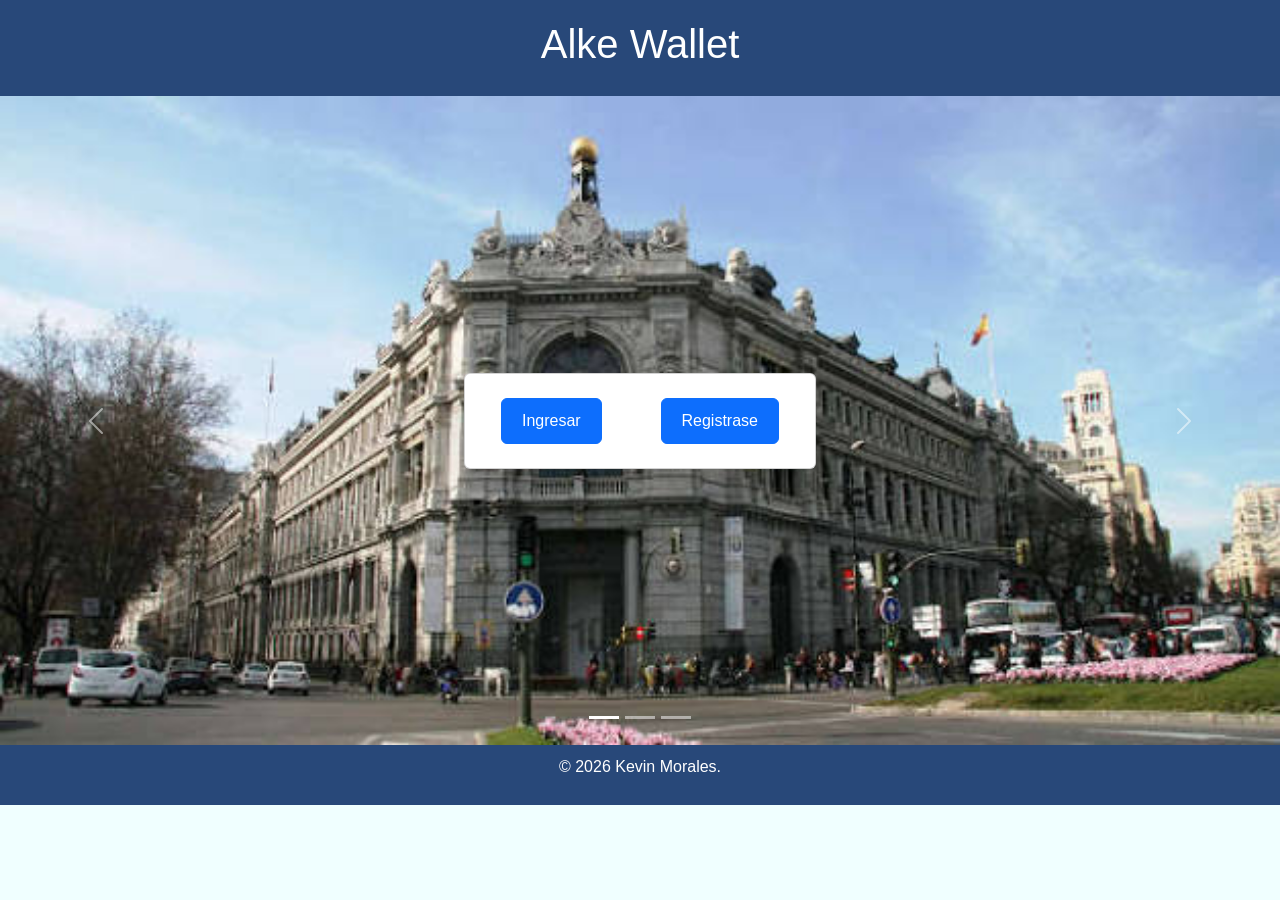
<file: index.html>
<!DOCTYPE html>
<html lang="en">

<head>
    <meta charset="UTF-8">
    <meta name="viewport" content="width=device-width, initial-scale=1.0">
    <title>Document</title>
    <link href="https://cdn.jsdelivr.net/npm/bootstrap@5.3.8/dist/css/bootstrap.min.css" rel="stylesheet"
        integrity="sha384-sRIl4kxILFvY47J16cr9ZwB07vP4J8+LH7qKQnuqkuIAvNWLzeN8tE5YBujZqJLB" crossorigin="anonymous">
    <link rel="stylesheet" href="./assets/css/index.css">

</head>

<body>
    <header>
        <h1>Alke Wallet</h1>
    </header>
    <div class="position-relative ">
        <div class="d-flex justify-content-center align-items-center h-100">
            <div class="card p-4 position-absolute top-50 start-50 translate-middle shadow-lg" style="width: 22rem; z-index: 10;">
                <div class="container">
                    <div class="d-flex justify-content-between">
                        <a class="btn btn-primary text-center" href="login.html">Ingresar</a></li>
                        <a class="btn btn-primary text-center" href="">Registrase</a></li>
                    </div>
                </div>
            </div>
        </div>

        <div class="text-center">
            <div class="carousel slide" id="carousel-d7c2f4aa-d4dd-47ef-9cc3-f0666167cea0" data-bs-ride="carousel">
                <div class="carousel-indicators">
                    <button class="active" type="button" data-bs-target="#carousel-d7c2f4aa-d4dd-47ef-9cc3-f0666167cea0"
                        data-bs-slide-to="0" aria-current="true" aria-label="Slide 1">
                    </button>
                    <button type="button" data-bs-target="#carousel-d7c2f4aa-d4dd-47ef-9cc3-f0666167cea0"
                        data-bs-slide-to="1" aria-current="false" aria-label="Slide 2">
                    </button>
                    <button type="button" data-bs-target="#carousel-d7c2f4aa-d4dd-47ef-9cc3-f0666167cea0"
                        data-bs-slide-to="2" aria-current="false" aria-label="Slide 3">
                    </button>
                </div>
                <div class="carousel-inner">
                    <div class="carousel-item active">
                        <img class="d-block w-100" src="./assets/img/banc.jpg" alt="Carousel image" />
                        <div class="carousel-caption d-none d-md-block">
                            <h5></h5>
                            <p></p>
                        </div>
                    </div>
                    <div class="carousel-item ">
                        <img class="d-block w-100" src="./assets/img/hazte_cliente.jpg" alt="Carousel image" />
                        <div class="carousel-caption d-none d-md-block">
                            <h5></h5>
                            <p></p>
                        </div>
                    </div>
                    <div class="carousel-item ">
                        <img class="d-block w-100" src="./assets/img/images (1).jpg" alt="Carousel image" />
                        <div class="carousel-caption d-none d-md-block">
                            <h5></h5>
                            <p></p>
                        </div>
                    </div>
                </div>
                <button class="carousel-control-prev" type="button"
                    data-bs-target="#carousel-d7c2f4aa-d4dd-47ef-9cc3-f0666167cea0" data-bs-slide="prev">
                    <span class="carousel-control-prev-icon" aria-hidden="true">
                    </span>
                    <span class="visually-hidden">prev</span>
                </button>
                <button class="carousel-control-next" type="button"
                    data-bs-target="#carousel-d7c2f4aa-d4dd-47ef-9cc3-f0666167cea0" data-bs-slide="next">
                    <span class="carousel-control-next-icon" aria-hidden="true">
                    </span>
                    <span class="visually-hidden">next</span>
                </button>
            </div>
        </div>
    </div>
    <script src="https://cdn.jsdelivr.net/npm/bootstrap@5.3.8/dist/js/bootstrap.bundle.min.js"
        integrity="sha384-FKyoEForCGlyvwx9Hj09JcYn3nv7wiPVlz7YYwJrWVcXK/BmnVDxM+D2scQbITxI"
        crossorigin="anonymous"></script>

    <footer>
        <p>© 2026 Kevin Morales.</p>
    </footer>

</body>

</html>
</file>
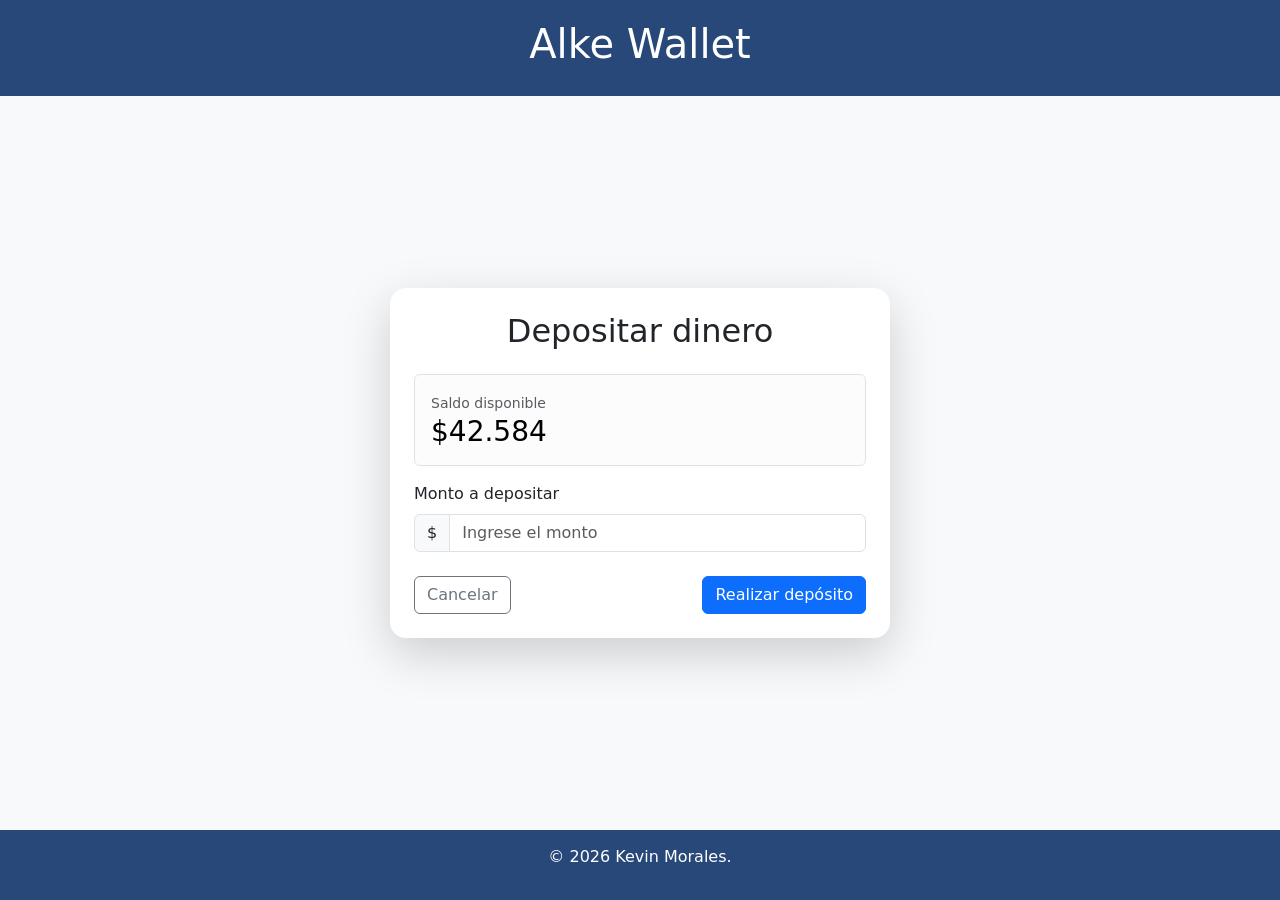
<file: deposit.html>
<!DOCTYPE html>
<html lang="en">
<head>
    <meta charset="UTF-8">
    <meta name="viewport" content="width=device-width, initial-scale=1.0">
    <title>Document</title>
    <link href="https://cdn.jsdelivr.net/npm/bootstrap@5.3.8/dist/css/bootstrap.min.css" rel="stylesheet" integrity="sha384-sRIl4kxILFvY47J16cr9ZwB07vP4J8+LH7qKQnuqkuIAvNWLzeN8tE5YBujZqJLB" crossorigin="anonymous">
    <link rel="stylesheet" href="./assets/css/deposit.css">

</head>
<body>
    <header>
        <h1>Alke Wallet</h1>
    </header>
    <main class="container flex-fill d-flex justify-content-center align-items-center">

        <div class="card shadow-lg border-0 rounded-4" style="max-width:500px; width:100%;">

            <div class="card-body p-4">

                <h2 class="text-center mb-4">
                    Depositar dinero
                </h2>

                <div class="alert alert-light border">

                    <small class="text-muted">
                        Saldo disponible
                    </small>

                    <h3 class="mb-0 text-black">
                        $42.584
                    </h3>

                </div>

                <form>

                    <div class="mb-4">

                        <label for="depositAmount" class="form-label">
                            Monto a depositar
                        </label>

                        <div class="input-group">

                            <span class="input-group-text">$</span>

                            <input
                                type="number"
                                id="depositAmount"
                                class="form-control"
                                placeholder="Ingrese el monto">

                        </div>

                    </div>

                    <div class="d-flex justify-content-between">

                        <a href="menu.html"
                           class="btn btn-outline-secondary">
                            Cancelar
                        </a>

                        <button
                            type="submit"
                            class="btn btn-primary">

                            Realizar depósito

                        </button>

                    </div>

                </form>

            </div>

        </div>

    </main>
        <script src="https://cdn.jsdelivr.net/npm/bootstrap@5.3.8/dist/js/bootstrap.bundle.min.js" integrity="sha384-FKyoEForCGlyvwx9Hj09JcYn3nv7wiPVlz7YYwJrWVcXK/BmnVDxM+D2scQbITxI" crossorigin="anonymous"></script>
         <footer>
        <p>© 2026 Kevin Morales.</p>
    </footer>

</body>
</html>
</file>
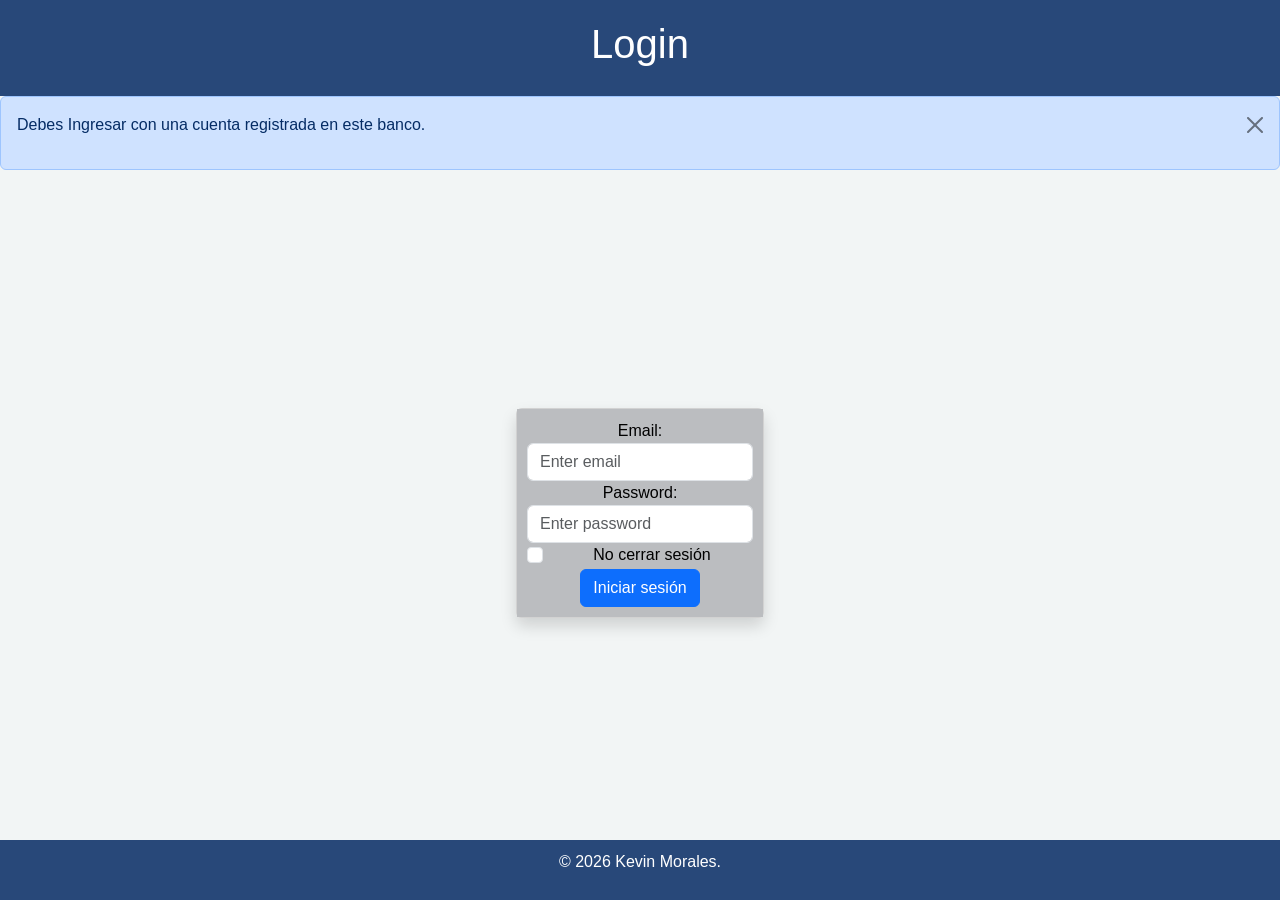
<file: login.html>
<!DOCTYPE html>
<html lang="en">

<head>
    <meta charset="UTF-8">
    <meta name="viewport" content="width=device-width, initial-scale=1.0">
    <title>Document</title>
    <link href="https://cdn.jsdelivr.net/npm/bootstrap@5.3.8/dist/css/bootstrap.min.css" rel="stylesheet"
        integrity="sha384-sRIl4kxILFvY47J16cr9ZwB07vP4J8+LH7qKQnuqkuIAvNWLzeN8tE5YBujZqJLB" crossorigin="anonymous">
    <link rel="stylesheet" href="./assets/css/login.css">
</head>

<body>
    <header>
        <h1>Login</h1>
    </header>
    <!--este es un mensaje de alerta que se desvanece-->
    <svg xmlns="http://www.w3.org/2000/svg" class="d-none">
        <symbol id="check-circle-fill" viewBox="0 0 16 16">
            <path
                d="M16 8A8 8 0 1 1 0 8a8 8 0 0 1 16 0zm-3.97-3.03a.75.75 0 0 0-1.08.022L7.477 9.417 5.384 7.323a.75.75 0 0 0-1.06 1.06L6.97 11.03a.75.75 0 0 0 1.079-.02l3.992-4.99a.75.75 0 0 0-.01-1.05z" />
        </symbol>
        <symbol id="info-fill" viewBox="0 0 16 16">
            <path
                d="M8 16A8 8 0 1 0 8 0a8 8 0 0 0 0 16zm.93-9.412-1 4.705c-.07.34.029.533.304.533.194 0 .487-.07.686-.246l-.088.416c-.287.346-.92.598-1.465.598-.703 0-1.002-.422-.808-1.319l.738-3.468c.064-.293.006-.399-.287-.47l-.451-.081.082-.381 2.29-.287zM8 5.5a1 1 0 1 1 0-2 1 1 0 0 1 0 2z" />
        </symbol>
        <symbol id="exclamation-triangle-fill" viewBox="0 0 16 16">
            <path
                d="M8.982 1.566a1.13 1.13 0 0 0-1.96 0L.165 13.233c-.457.778.091 1.767.98 1.767h13.713c.889 0 1.438-.99.98-1.767L8.982 1.566zM8 5c.535 0 .954.462.9.995l-.35 3.507a.552.552 0 0 1-1.1 0L7.1 5.995A.905.905 0 0 1 8 5zm.002 6a1 1 0 1 1 0 2 1 1 0 0 1 0-2z" />
        </symbol>
    </svg>

    <div class="alert alert-dismissible fade show alert-primary" role="alert">
        <!-- <svg class="bi flex-shrink-0 me-2" role="img" aria-label="Info:"><use xlink:href="#info-fill"/></svg> -->
        <!-- pendiente boton de cerrar alerta -->
        <p>Debes Ingresar con una cuenta registrada en este banco.</p>
        <button type="button" class="btn-close" data-bs-dismiss="alert" aria-label="cerrar">
        </button>
    </div>
    <main class="container flex-grow-1 d-flex justify-content-center align-items-center">
        <div class="card shadow rounded">
            <form class="w-100" style="max-width: 400px;" action="menu.html" method="get">
                <label for="email">Email:</label>
                <input type="email" class="form-control" id="email" placeholder="Enter email">

                <label for="password">Password:</label>
                <input type="password" class="form-control" id="password" placeholder="Enter password">
                <div class="form-check">
                    <input class="form-check-input" type="checkbox"
                        id="form-check-33c4641c-89a2-44e1-b7d0-87632a81d67c" />
                    <label class="form-check-label" for="form-check-33c4641c-89a2-44e1-b7d0-87632a81d67c">No cerrar
                        sesión</label>
                </div>
                <button class="btn btn-primary" type="submit">Iniciar sesión</button>
            </form>
        </div>
    </main>
    <script src="https://cdn.jsdelivr.net/npm/bootstrap@5.3.8/dist/js/bootstrap.bundle.min.js"
        integrity="sha384-FKyoEForCGlyvwx9Hj09JcYn3nv7wiPVlz7YYwJrWVcXK/BmnVDxM+D2scQbITxI"
        crossorigin="anonymous"></script>
    <footer>
        <p>© 2026 Kevin Morales.</p>
    </footer>

</body>

</html>
</file>
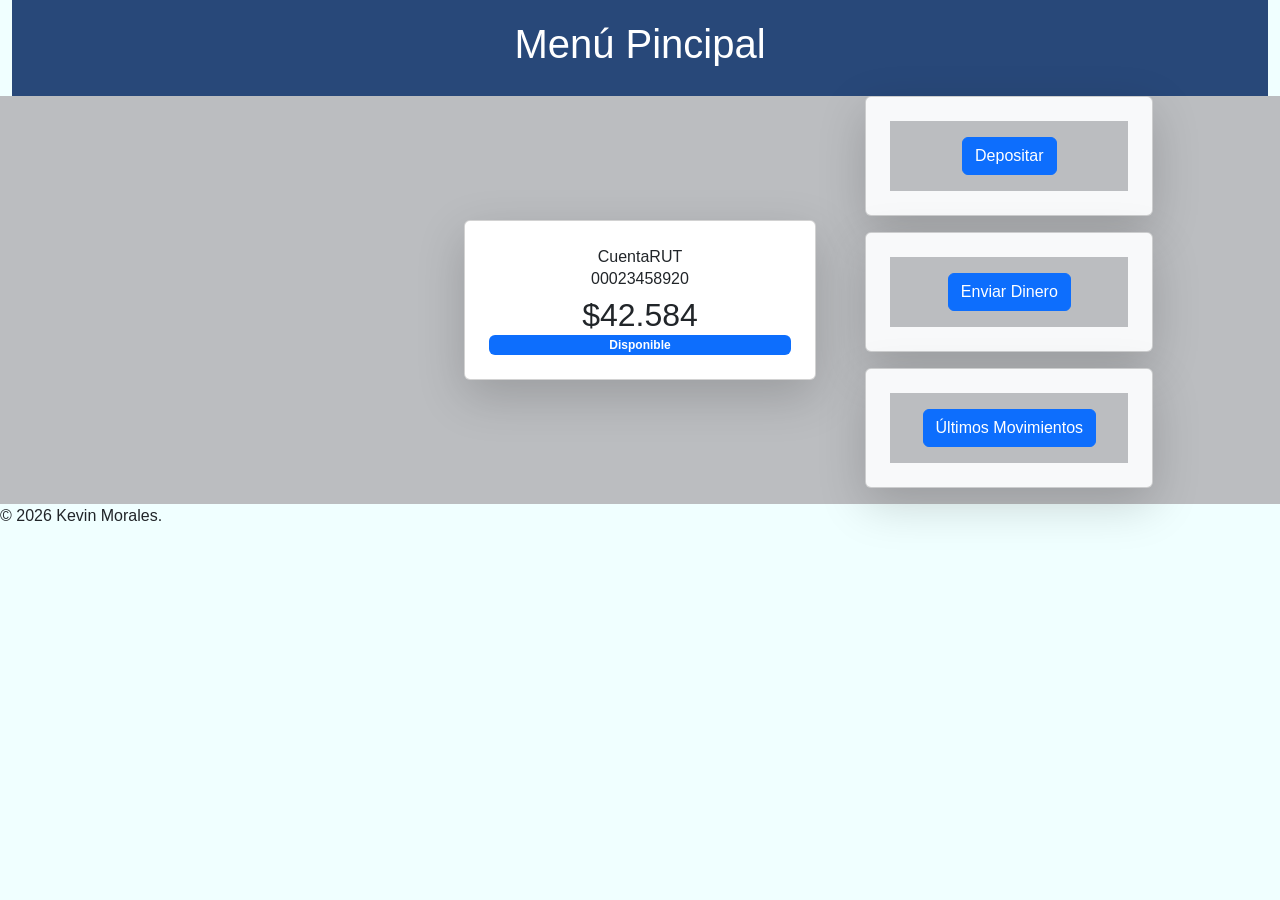
<file: menu.html>
<!DOCTYPE html>
<html lang="es"> <!-- cambiar valor de atributo lang -->

<head>
    <meta charset="UTF-8">
    <meta name="viewport" content="width=device-width, initial-scale=1.0">
    <title>Alke Wallet | Menú</title>
    <link href="https://cdn.jsdelivr.net/npm/bootstrap@5.3.8/dist/css/bootstrap.min.css" rel="stylesheet"
        integrity="sha384-sRIl4kxILFvY47J16cr9ZwB07vP4J8+LH7qKQnuqkuIAvNWLzeN8tE5YBujZqJLB" crossorigin="anonymous">
    <link rel="stylesheet" href="./assets/css/menu.css">
</head>

<body>
    <main class="container-fluid flex-grow-1">
        <header>
            <h1>Menú Pincipal</h1>
        </header>
        <div class="row align-items-center h-100">
            <div class="col-md-4 col-12">

            </div>
            <div class="col-md-4 d-flex justify-content-center col-12">
                <div class="card p-4 d-flex justify-content-center shadow-lg text-center"
                    style="width: 22rem; z-index: 10">
                    <label for="balance">CuentaRUT</label>
                    <h6>00023458920</h6>
                    <h2 class="mb-0">$42.584</h2> 
                    <span class="badge bg-primary">Disponible</span>
                </div>
            </div>
            <div class="col-md-4 col-12">
                <div class="text-center">
                    <div class="card p-4 d-flex justify-content-center shadow-lg text-center text-bg-light mb-3" style="max-width: 18rem;">
                        <div class="card-body">
                            <a class="btn btn-primary" href="deposit.html">Depositar</a>
                        </div>
                    </div>
                    <div class="card p-4 d-flex justify-content-center shadow-lg text-center text-bg-light mb-3" style="max-width: 18rem;">
                        <div class="card-body">
                            <a class="btn btn-primary" href="sendmoney.html">Enviar Dinero</a>
                        </div>
                    </div>
                    <div class="card p-4 d-flex justify-content-center shadow-lg text-center text-bg-light mb-3" style="max-width: 18rem;">
                        <div class="card-body">
                            <a class="btn btn-primary" href="transactions.html">Últimos Movimientos</a>
                        </div>
                    </div>
                </div>
            </div>
        </div>
    </main>
    <footer>
        <p>© 2026 Kevin Morales.</p>
    </footer>
</body>
<script src="https://cdn.jsdelivr.net/npm/bootstrap@5.3.8/dist/js/bootstrap.bundle.min.js"></script>


</html>
</file>
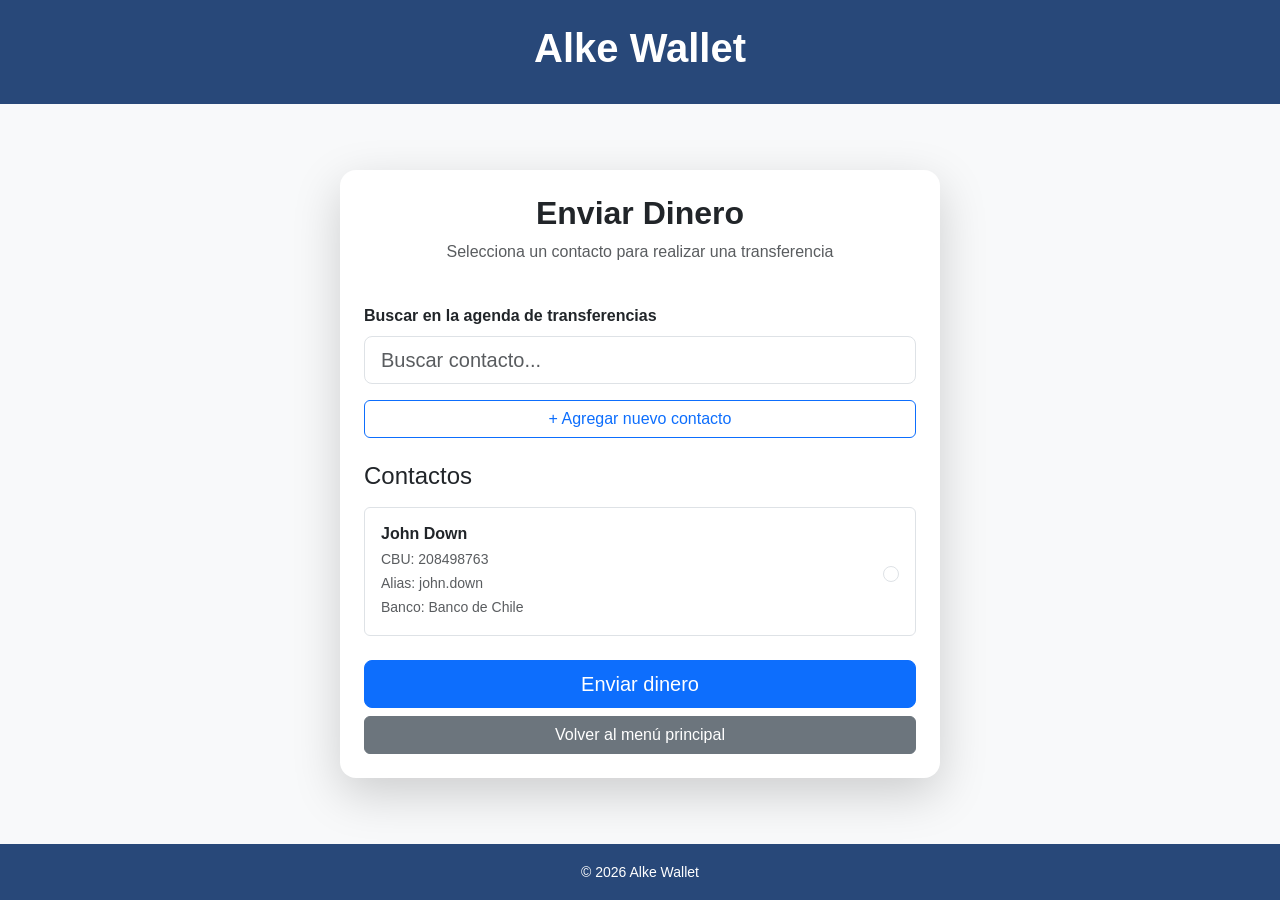
<file: sendmoney.html>
<!DOCTYPE html>
<html lang="es">

<head>
    <meta charset="UTF-8">
    <meta name="viewport" content="width=device-width, initial-scale=1.0">

    <title>Enviar Dinero - Alke Wallet</title>

    <link href="https://cdn.jsdelivr.net/npm/bootstrap@5.3.8/dist/css/bootstrap.min.css"
        rel="stylesheet">
        <link rel="stylesheet" href="./assets/css/sendmoney.css">
</head>

<body class="bg-light">

    <div class="container-fluid min-vh-100 w-100 d-flex flex-column p-0">

        <header class="py-4">
            <h1 class="text-center fw-bold">Alke Wallet</h1>
        </header>

        <main class="flex-grow-1 d-flex justify-content-center align-items-center">

            <div class="card shadow-lg border-0 rounded-4 p-4"
                style="max-width: 600px; width: 100%;">

                <div class="text-center mb-4">
                    <h2 class="fw-bold">Enviar Dinero</h2>

                    <p class="text-muted">
                        Selecciona un contacto para realizar una transferencia
                    </p>
                </div>

                <form>

                    <div class="mb-3">
                        <label for="searchContact" class="form-label fw-semibold">
                            Buscar en la agenda de transferencias
                        </label>

                        <input type="text"
                            class="form-control form-control-lg"
                            id="searchContact"
                            placeholder="Buscar contacto...">
                    </div>

                    <div class="d-grid mb-4">
                        <button type="button"
                            class="btn btn-outline-primary">
                            + Agregar nuevo contacto
                        </button>
                    </div>

                    <h4 class="mb-3">Contactos</h4>

                    <ul id="contactList" class="list-group mb-4">

                        <li class="list-group-item p-3">

                            <div class="d-flex justify-content-between align-items-center">

                                <div>
                                    <h6 class="mb-1 fw-bold">
                                        John Down
                                    </h6>

                                    <small class="text-muted">
                                        CBU: 208498763
                                    </small>

                                    <br>

                                    <small class="text-muted">
                                        Alias: john.down
                                    </small>

                                    <br>

                                    <small class="text-muted">
                                        Banco: Banco de Chile
                                    </small>
                                </div>

                                <input type="radio"
                                    name="contact"
                                    class="form-check-input"
                                    value="john-down">

                            </div>

                        </li>

                    </ul>

                    <div class="d-grid mb-2">
                        <button type="submit"
                            class="btn btn-primary btn-lg">
                            Enviar dinero
                        </button>
                    </div>

                </form>

                <div class="d-grid">
                    <a href="menu.html"
                        class="btn btn-secondary">
                        Volver al menú principal
                    </a>
                </div>

            </div>

        </main>

        <footer class="text-center py-3">
            <small>© 2026 Alke Wallet</small>
        </footer>

    </div>

</body>
</html>
</file>
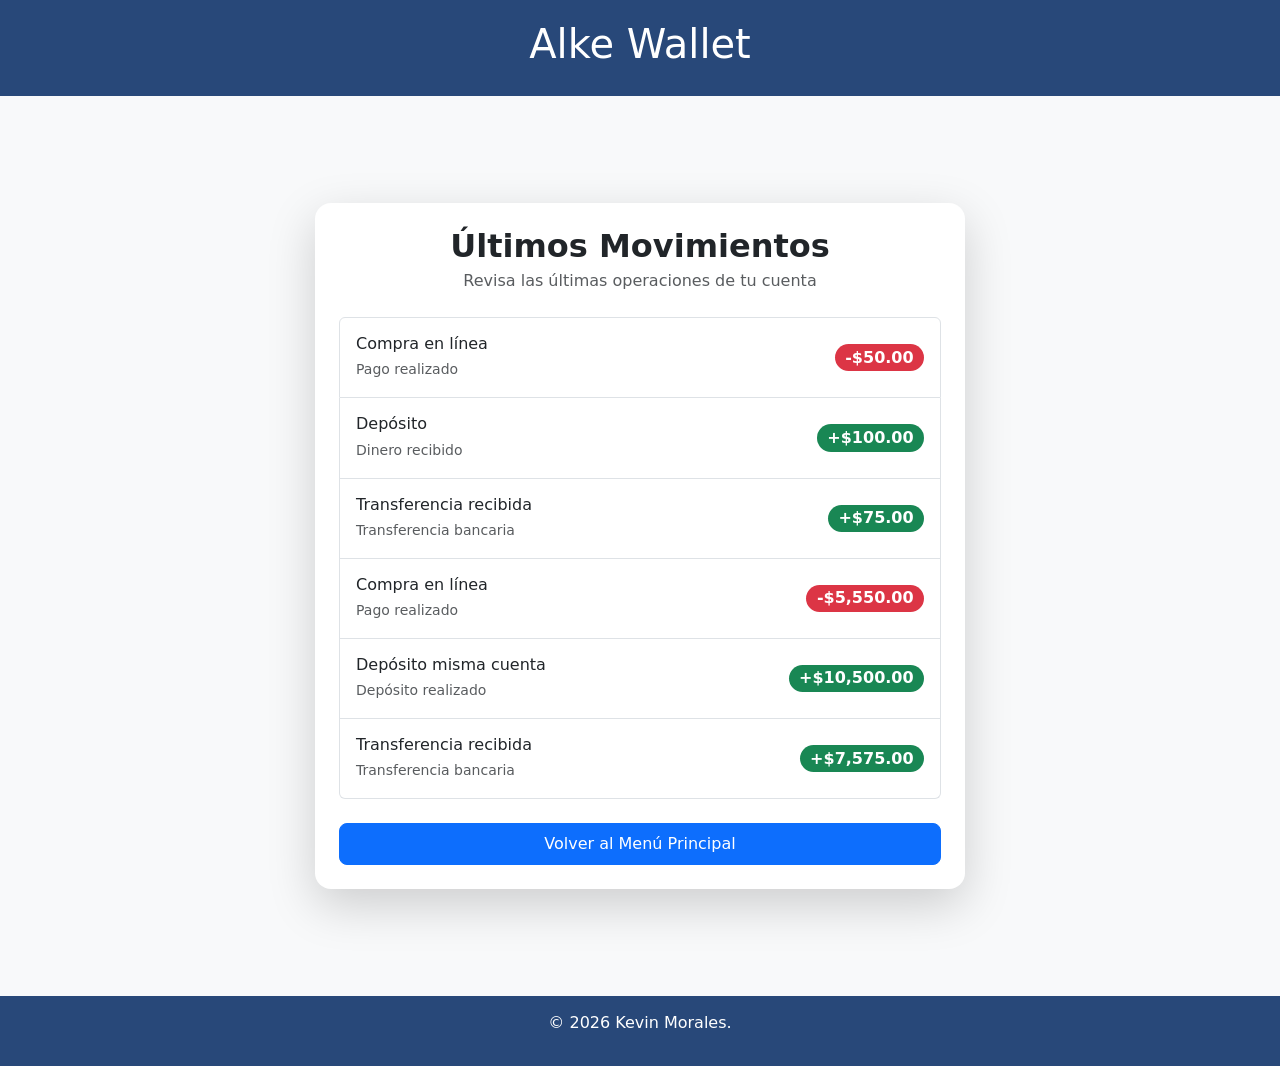
<file: transactions.html>
<!DOCTYPE html>
<html lang="es">

<head>
    <meta charset="UTF-8">
    <meta name="viewport" content="width=device-width, initial-scale=1.0">

    <title>Movimientos - Alke Wallet</title>

    <link href="https://cdn.jsdelivr.net/npm/bootstrap@5.3.8/dist/css/bootstrap.min.css" rel="stylesheet"
        integrity="sha384-sRIl4kxILFvY47J16cr9ZwB07vP4J8+LH7qKQnuqkuIAvNWLzeN8tE5YBujZqJLB" crossorigin="anonymous">
        <link rel="stylesheet" href="./assets/css/transactions.css">
</head>

<body class="bg-light">
    <header>
        <h1>Alke Wallet</h1>
    </header>

    <div class="container min-vh-100 d-flex justify-content-center align-items-center">

        <div class="card shadow-lg border-0 rounded-4 p-4" style="max-width: 650px; width: 100%;">

            <!-- Título -->
            <div class="text-center mb-4">
                <h2 class="fw-bold mb-1">Últimos Movimientos</h2>
                <p class="text-muted mb-0">
                    Revisa las últimas operaciones de tu cuenta
                </p>
            </div>

            <!-- Lista de movimientos -->
            <div class="list-group">

                <!-- Gasto -->
                <div class="list-group-item d-flex justify-content-between align-items-center py-3">
                    <div>
                        <h6 class="mb-1">Compra en línea</h6>
                        <small class="text-muted">Pago realizado</small>
                    </div>

                    <span class="badge bg-danger rounded-pill fs-6">
                        -$50.00
                    </span>
                </div>

                <!-- Ingreso -->
                <div class="list-group-item d-flex justify-content-between align-items-center py-3">
                    <div>
                        <h6 class="mb-1">Depósito</h6>
                        <small class="text-muted">Dinero recibido</small>
                    </div>

                    <span class="badge bg-success rounded-pill fs-6">
                        +$100.00
                    </span>
                </div>

                <!-- Ingreso -->
                <div class="list-group-item d-flex justify-content-between align-items-center py-3">
                    <div>
                        <h6 class="mb-1">Transferencia recibida</h6>
                        <small class="text-muted">Transferencia bancaria</small>
                    </div>

                    <span class="badge bg-success rounded-pill fs-6">
                        +$75.00
                    </span>
                </div>

                <!-- Gasto -->
                <div class="list-group-item d-flex justify-content-between align-items-center py-3">
                    <div>
                        <h6 class="mb-1">Compra en línea</h6>
                        <small class="text-muted">Pago realizado</small>
                    </div>

                    <span class="badge bg-danger rounded-pill fs-6">
                        -$5,550.00
                    </span>
                </div>

                <!-- Ingreso -->
                <div class="list-group-item d-flex justify-content-between align-items-center py-3">
                    <div>
                        <h6 class="mb-1">Depósito misma cuenta</h6>
                        <small class="text-muted">Depósito realizado</small>
                    </div>

                    <span class="badge bg-success rounded-pill fs-6">
                        +$10,500.00
                    </span>
                </div>

                <!-- Ingreso -->
                <div class="list-group-item d-flex justify-content-between align-items-center py-3">
                    <div>
                        <h6 class="mb-1">Transferencia recibida</h6>
                        <small class="text-muted">Transferencia bancaria</small>
                    </div>

                    <span class="badge bg-success rounded-pill fs-6">
                        +$7,575.00
                    </span>
                </div>

            </div>

            <!-- Botón -->
            <div class="d-grid mt-4">
                <a href="menu.html" class="btn btn-primary rounded-3 py-2">
                    Volver al Menú Principal
                </a>
            </div>

        </div>

    </div>

    <script src="https://cdn.jsdelivr.net/npm/bootstrap@5.3.8/dist/js/bootstrap.bundle.min.js"
        integrity="sha384-FKyoEForCGlyvwx9Hj09JcYn3nv7wiPVlz7YYwJrWVcXK/BmnVDxM+D2scQbITxI" crossorigin="anonymous">
        </script>
    <footer>
        <p>© 2026 Kevin Morales.</p>
    </footer>

</body>

</html>
</file>
<file: assets/css/index.css>
/* Estilos general*/
body {
    font-family: Arial, Helvetica, sans-serif;
    margin: 0;
    padding: 0;
    background-color: rgb(240, 255, 255);
}

/* Estilo del encabezado */
header{
    background-color: #284879;
    color: #fff;
    padding: 20px;
    text-align: center;
}
nav{
    background-color: rgb(187, 189, 192);
   padding: 10px;
   text-align: center; 
}

nav ul{
    list-style: none;
    margin: 0;
    padding: 0;
}

nav ul li{
    display: inline-block;
    margin-right: 10px;
}

nav ul li a{
    display: inline-block;
    padding: 5px 10px;
    background-color: #ffffff;
    text-decoration: underline;
    color: #333;
    padding: 5px;

}

/* Recuadro */
.recuadro{
    width: 350px;
    padding: 20px;
    background: white;
    border-radius: 10px;
    box-shadow: 0px 5px 15px rgba(0,0,0,0.2);
    text-align: center;
}
/* Botones */
.btn{
    padding: 10px 20px;
}

footer{
    background-color: #284879;
  color: #fff;
  padding: 10px;
  text-align: center;
}
</file>
<file: assets/css/deposit.css>
header {
    text-align: center;
    color: rgb(255, 255, 255);
    background-color: #284879;
    padding: 20px;
}

footer{
    background-color: #284879;
  color: #fff;
  padding: 15px;
  text-align: center;
  margin-top: auto;
}

body {
    height: 100%;
    margin: 0;
    min-height: 100vh;
    display: flex;
    flex-direction: column;
    background-color: #f8f9fa;
}

main {
    flex: 1;
}
</file>
<file: assets/css/login.css>
body {
    font-family: Arial, Helvetica, sans-serif;
    margin: 0;
    padding: 0;
    background-color: rgb(242, 245, 245);
    min-height: 100vh;
    display: flex;
    flex-direction: column;
}

header {
    background-color: #284879;
    color: rgb(255, 255, 255);
    padding: 20px;
    text-align: center;
}

form {
    font-family: Arial, Helvetica, sans-serif;
    margin: 0;
    padding: 10px;
    background-color: rgb(187, 189, 192);
    text-align: center;
}

form label {
    color: rgb(0, 0, 0);
}

footer {
    background-color: #284879;
    color: #fff;
    padding: 10px;
    text-align: center;
}

html,
body {
    height: 100%;
    margin: 0;
}

body {
    min-height: 100vh;
}
</file>
<file: assets/css/menu.css>
body{
    font-family: Arial, Helvetica, sans-serif;
    margin: 0;
    padding:0 ;
    background-color: rgb(240, 255, 255);
}

header{
    text-align: center;
    color: rgb(255, 255, 255);
    background-color: #284879;
    padding: 20px;
}

div{
    background-color: rgb(187, 189, 192);

}
</file>
<file: assets/css/sendmoney.css>
footer{
    background-color: #284879;
  color: #fff;
  padding: 15px;
  text-align: center;
  margin-top: auto;
}

body {
    font-family: Arial, Helvetica, sans-serif;
    margin: 0;
    height: 100%;
    display: flex;
    flex-direction: column;
    min-height: 100vh;
}

header {
    text-align: center;
    color: rgb(255, 255, 255);
    background-color: #284879;
    padding: 20px;
}
</file>
<file: assets/css/transactions.css>
header {
    text-align: center;
    color: rgb(255, 255, 255);
    background-color: #284879;
    padding: 20px;
}

footer{
    background-color: #284879;
  color: #fff;
  padding: 15px;
  text-align: center;
  margin-top: auto;
}
</file>
